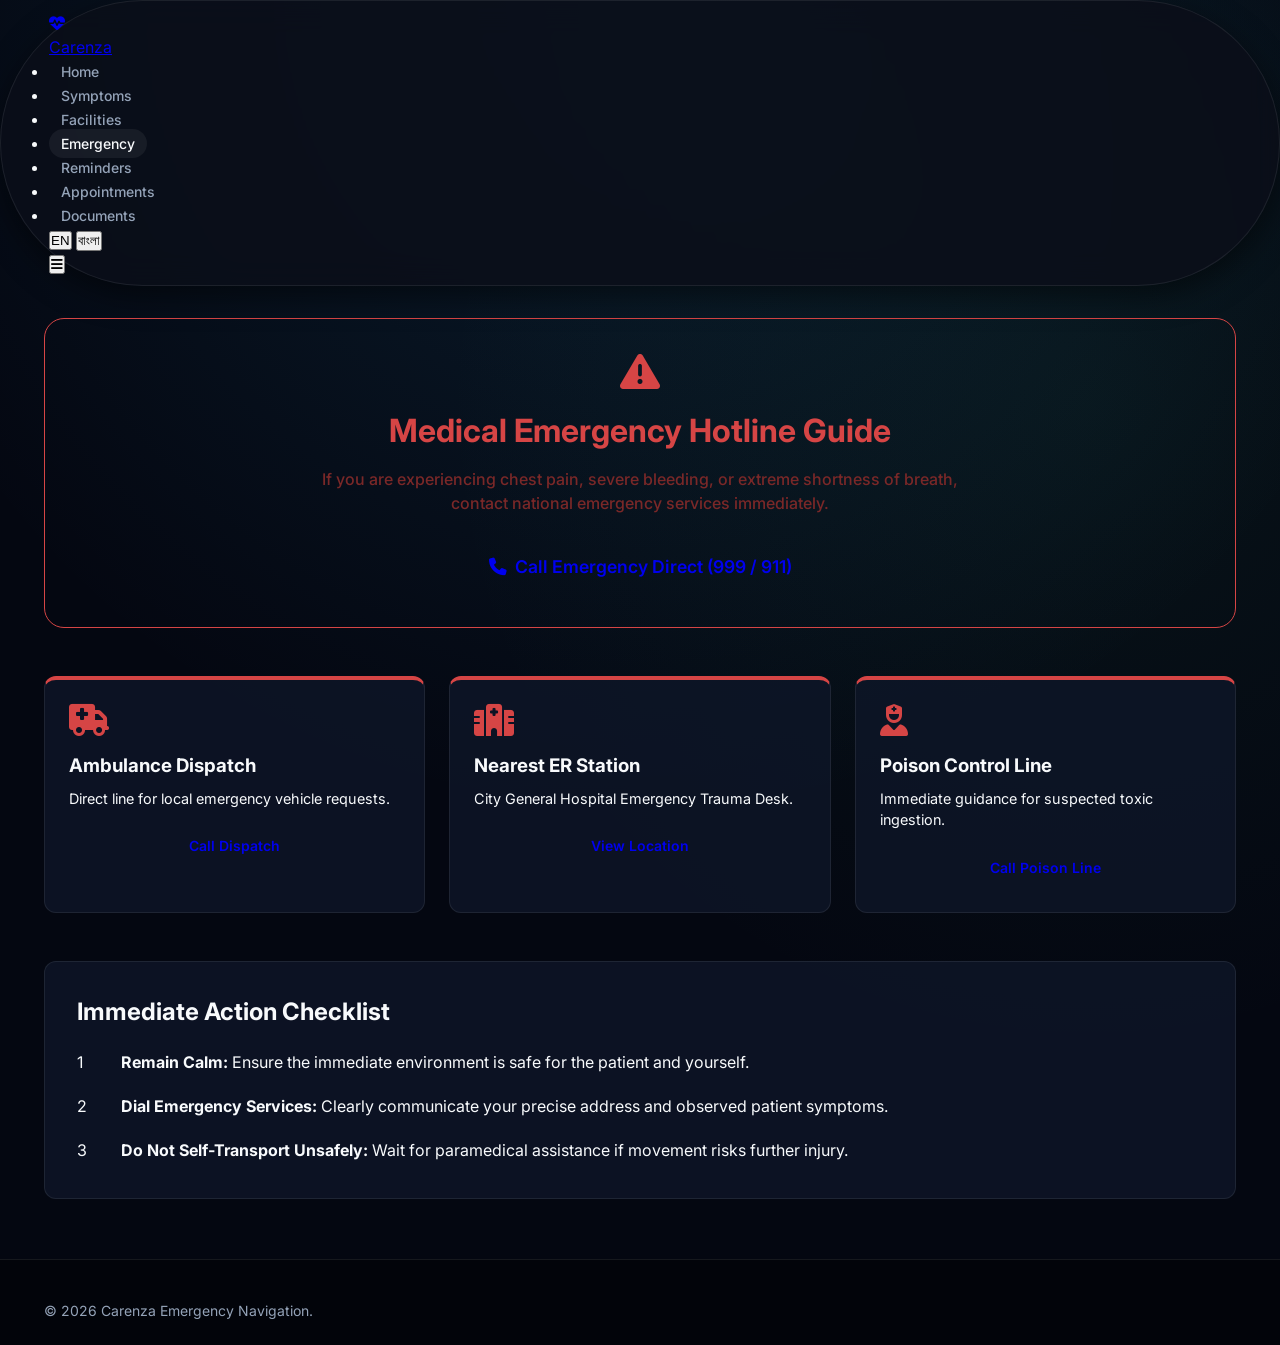
<file: emergency.html>
<!doctype html>
<html lang="en">
  <head>
    <meta charset="UTF-8" />
    <meta name="viewport" content="width=device-width, initial-scale=1.0" />
    <title>Emergency Navigation — Carenza</title>
    <link rel="preconnect" href="https://fonts.googleapis.com" />
    <link
      href="https://fonts.googleapis.com/css2?family=Inter:wght@400;500;600;700&display=swap"
      rel="stylesheet"
    />
    <link
      rel="stylesheet"
      href="https://cdnjs.cloudflare.com/ajax/libs/font-awesome/6.4.0/css/all.min.css"
    />
    <link rel="stylesheet" href="css/style.css" />
    <link rel="stylesheet" href="css/components.css" />
    <link rel="stylesheet" href="css/responsive.css" />
  </head>
  <body>
    <nav class="navbar">
      <div class="container nav-container">
        <a href="index.html" class="brand-logo">
          <div class="logo-icon"><i class="fa-solid fa-heart-pulse"></i></div>
          <span>Carenza</span>
        </a>

        <ul class="nav-links" id="navLinks">
          <li>
            <a href="index.html" class="nav-link" data-i18n="navHome">Home</a>
          </li>
          <li>
            <a href="symptoms.html" class="nav-link" data-i18n="navSymptoms"
              >Symptoms</a
            >
          </li>
          <li>
            <a href="facilities.html" class="nav-link" data-i18n="navFacilities"
              >Facilities</a
            >
          </li>
          <li>
            <a
              href="emergency.html"
              class="nav-link active"
              data-i18n="navEmergency"
              >Emergency</a
            >
          </li>
          <li>
            <a href="reminders.html" class="nav-link" data-i18n="navReminders"
              >Reminders</a
            >
          </li>
          <li>
            <a
              href="appointments.html"
              class="nav-link"
              data-i18n="navAppointments"
              >Appointments</a
            >
          </li>
          <li>
            <a href="documents.html" class="nav-link" data-i18n="navDocuments"
              >Documents</a
            >
          </li>
        </ul>

        <div class="nav-actions">
          <div class="lang-switch">
            <button class="lang-btn" data-lang="en">EN</button>
            <button class="lang-btn" data-lang="bn">বাংলা</button>
          </div>
          <button class="mobile-toggle" id="mobileMenuToggle">
            <i class="fa-solid fa-bars"></i>
          </button>
        </div>
      </div>
    </nav>

    <main class="section">
      <div class="container">
        <!-- High visibility banner -->
        <div
          style="
            background: var(--danger-light);
            border: 1px solid var(--danger);
            border-radius: var(--radius-lg);
            padding: 2rem;
            margin-bottom: 3rem;
            text-align: center;
          "
        >
          <i
            class="fa-solid fa-triangle-exclamation"
            style="font-size: 2.5rem; color: var(--danger); margin-bottom: 1rem"
          ></i>
          <h1 style="color: var(--danger); margin-bottom: 0.75rem">
            Medical Emergency Hotline Guide
          </h1>
          <p
            style="
              color: #7a2828;
              max-width: 650px;
              margin: 0 auto 1.5rem auto;
              font-weight: 500;
            "
          >
            If you are experiencing chest pain, severe bleeding, or extreme
            shortness of breath, contact national emergency services
            immediately.
          </p>
          <a
            href="tel:999"
            class="btn btn-danger"
            style="font-size: 1.1rem; padding: 0.85rem 2rem"
            ><i class="fa-solid fa-phone"></i> Call Emergency Direct (999 /
            911)</a
          >
        </div>

        <div
          style="
            display: grid;
            grid-template-columns: repeat(auto-fit, minmax(280px, 1fr));
            gap: 1.5rem;
            margin-bottom: 3rem;
          "
        >
          <div class="card" style="border-top: 4px solid var(--danger)">
            <i
              class="fa-solid fa-truck-medical"
              style="font-size: 2rem; color: var(--danger); margin-bottom: 1rem"
            ></i>
            <h3>Ambulance Dispatch</h3>
            <p
              style="font-size: 0.9rem; margin-top: 0.5rem; margin-bottom: 1rem"
            >
              Direct line for local emergency vehicle requests.
            </p>
            <a
              href="tel:999"
              class="btn btn-secondary btn-sm"
              style="width: 100%"
              >Call Dispatch</a
            >
          </div>

          <div class="card" style="border-top: 4px solid var(--danger)">
            <i
              class="fa-solid fa-hospital"
              style="font-size: 2rem; color: var(--danger); margin-bottom: 1rem"
            ></i>
            <h3>Nearest ER Station</h3>
            <p
              style="font-size: 0.9rem; margin-top: 0.5rem; margin-bottom: 1rem"
            >
              City General Hospital Emergency Trauma Desk.
            </p>
            <a
              href="facilities.html"
              class="btn btn-secondary btn-sm"
              style="width: 100%"
              >View Location</a
            >
          </div>

          <div class="card" style="border-top: 4px solid var(--danger)">
            <i
              class="fa-solid fa-user-nurse"
              style="font-size: 2rem; color: var(--danger); margin-bottom: 1rem"
            ></i>
            <h3>Poison Control Line</h3>
            <p
              style="font-size: 0.9rem; margin-top: 0.5rem; margin-bottom: 1rem"
            >
              Immediate guidance for suspected toxic ingestion.
            </p>
            <a
              href="tel:106"
              class="btn btn-secondary btn-sm"
              style="width: 100%"
              >Call Poison Line</a
            >
          </div>
        </div>

        <!-- Protocol Guidance -->
        <div class="card" style="padding: 2rem">
          <h2 style="margin-bottom: 1.25rem">Immediate Action Checklist</h2>
          <div style="display: flex; flex-direction: column; gap: 1rem">
            <div style="display: flex; gap: 1rem; align-items: flex-start">
              <span
                class="badge badge-danger"
                style="
                  border-radius: 50%;
                  width: 28px;
                  height: 28px;
                  justify-content: center;
                "
                >1</span
              >
              <p>
                <strong>Remain Calm:</strong> Ensure the immediate environment
                is safe for the patient and yourself.
              </p>
            </div>
            <div style="display: flex; gap: 1rem; align-items: flex-start">
              <span
                class="badge badge-danger"
                style="
                  border-radius: 50%;
                  width: 28px;
                  height: 28px;
                  justify-content: center;
                "
                >2</span
              >
              <p>
                <strong>Dial Emergency Services:</strong> Clearly communicate
                your precise address and observed patient symptoms.
              </p>
            </div>
            <div style="display: flex; gap: 1rem; align-items: flex-start">
              <span
                class="badge badge-danger"
                style="
                  border-radius: 50%;
                  width: 28px;
                  height: 28px;
                  justify-content: center;
                "
                >3</span
              >
              <p>
                <strong>Do Not Self-Transport Unsafely:</strong> Wait for
                paramedical assistance if movement risks further injury.
              </p>
            </div>
          </div>
        </div>
      </div>
    </main>

    <footer class="footer">
      <div class="container">
        <div class="footer-bottom" style="border-top: none; padding-top: 0">
          <span>&copy; 2026 Carenza Emergency Navigation.</span>
        </div>
      </div>
    </footer>

    <script src="js/translations.js"></script>
    <script src="js/main.js"></script>
  </body>
</html>
</file>
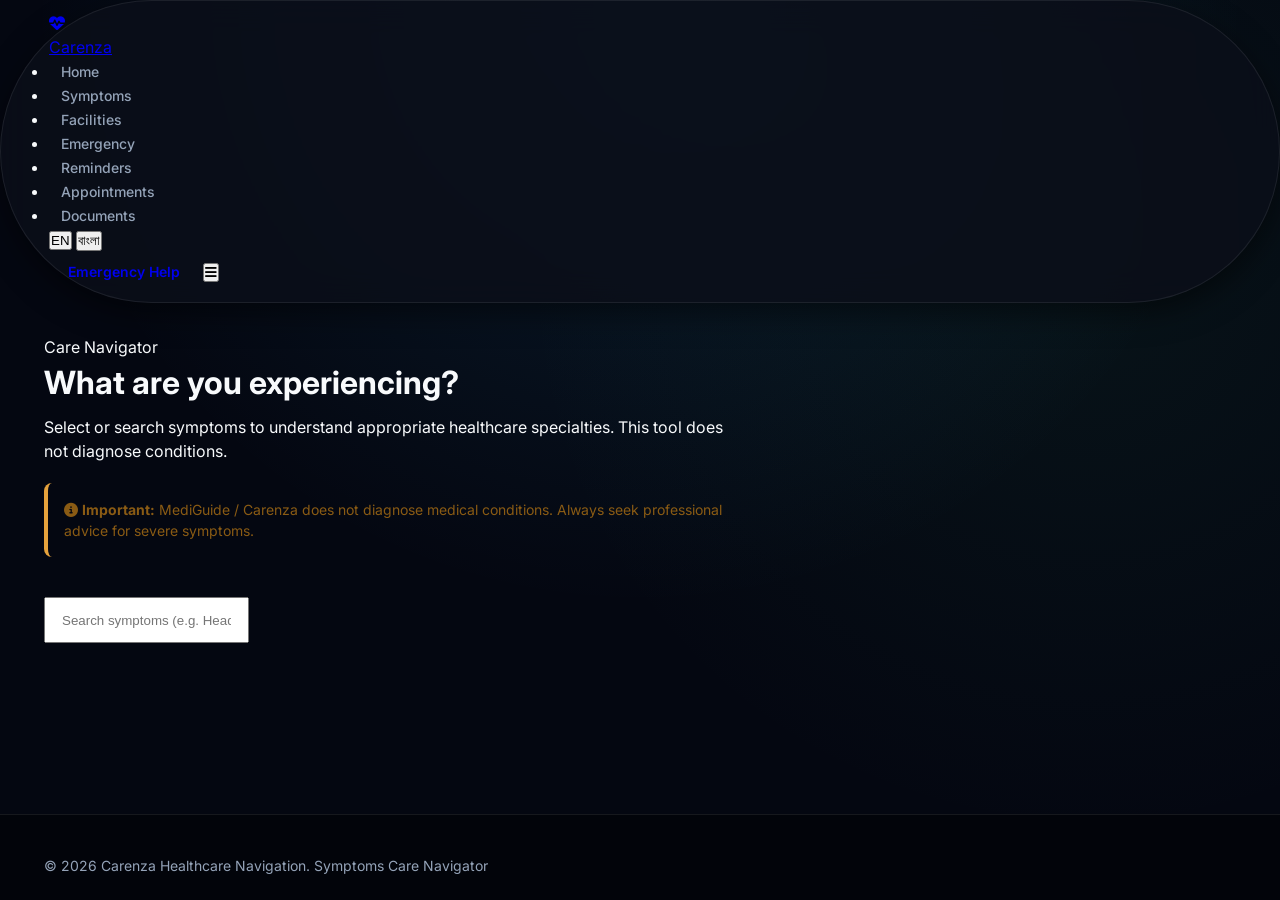
<file: symptoms.html>
<!doctype html>
<html lang="en">
  <head>
    <meta charset="UTF-8" />
    <meta name="viewport" content="width=device-width, initial-scale=1.0" />
    <title>Symptoms Navigator — Carenza</title>
    <link rel="preconnect" href="https://fonts.googleapis.com" />
    <link
      href="https://fonts.googleapis.com/css2?family=Inter:wght@400;500;600;700&display=swap"
      rel="stylesheet"
    />
    <link
      rel="stylesheet"
      href="https://cdnjs.cloudflare.com/ajax/libs/font-awesome/6.4.0/css/all.min.css"
    />
    <link rel="stylesheet" href="css/style.css" />
    <link rel="stylesheet" href="css/components.css" />
    <link rel="stylesheet" href="css/responsive.css" />
  </head>
  <body>
    <nav class="navbar">
      <div class="container nav-container">
        <a href="index.html" class="brand-logo">
          <div class="logo-icon"><i class="fa-solid fa-heart-pulse"></i></div>
          <span>Carenza</span>
        </a>

        <ul class="nav-links" id="navLinks">
          <li>
            <a href="index.html" class="nav-link" data-i18n="navHome">Home</a>
          </li>
          <li>
            <a href="symptoms.html" class="nav-link" data-i18n="navSymptoms"
              >Symptoms</a
            >
          </li>
          <li>
            <a href="facilities.html" class="nav-link" data-i18n="navFacilities"
              >Facilities</a
            >
          </li>
          <li>
            <a href="emergency.html" class="nav-link" data-i18n="navEmergency"
              >Emergency</a
            >
          </li>
          <li>
            <a href="reminders.html" class="nav-link" data-i18n="navReminders"
              >Reminders</a
            >
          </li>
          <li>
            <a
              href="appointments.html"
              class="nav-link"
              data-i18n="navAppointments"
              >Appointments</a
            >
          </li>
          <li>
            <a href="documents.html" class="nav-link" data-i18n="navDocuments"
              >Documents</a
            >
          </li>
        </ul>

        <div class="nav-actions">
          <div class="lang-switch">
            <button class="lang-btn" data-lang="en">EN</button>
            <button class="lang-btn" data-lang="bn">বাংলা</button>
          </div>
          <a
            href="emergency.html"
            class="btn btn-danger btn-sm btn-emergency-nav"
            data-i18n="emergencyHelp"
            >Emergency Help</a
          >
          <button class="mobile-toggle" id="mobileMenuToggle">
            <i class="fa-solid fa-bars"></i>
          </button>
        </div>
      </div>
    </nav>

    <main class="section">
      <div class="container">
        <div style="max-width: 700px; margin-bottom: 2.5rem">
          <span class="badge badge-primary" style="margin-bottom: 0.5rem"
            >Care Navigator</span
          >
          <h1>What are you experiencing?</h1>
          <p style="margin-top: 0.5rem">
            Select or search symptoms to understand appropriate healthcare
            specialties. This tool does not diagnose conditions.
          </p>

          <div
            style="
              background: var(--warning-light);
              border-left: 4px solid var(--warning);
              padding: 1rem;
              border-radius: var(--radius-sm);
              margin-top: 1.25rem;
            "
          >
            <p style="font-size: 0.875rem; color: #8a5b14; margin: 0">
              <i class="fa-solid fa-circle-info"></i>
              <strong>Important:</strong> MediGuide / Carenza does not diagnose
              medical conditions. Always seek professional advice for severe
              symptoms.
            </p>
          </div>
        </div>

        <!-- Controls -->
        <div
          style="
            margin-bottom: 2rem;
            display: flex;
            flex-direction: column;
            gap: 1rem;
          "
        >
          <div class="form-group" style="margin-bottom: 0">
            <input
              type="text"
              id="symptomSearch"
              class="form-control"
              placeholder="Search symptoms (e.g. Headache, Fever, Rash)..."
              style="padding: 0.85rem 1rem"
            />
          </div>

          <div
            id="categoryFilters"
            style="display: flex; gap: 0.5rem; flex-wrap: wrap"
          >
            <!-- Category Chips dynamically inserted here -->
          </div>
        </div>

        <!-- Symptoms Grid -->
        <div
          id="symptomsGrid"
          style="
            display: grid;
            grid-template-columns: repeat(auto-fill, minmax(320px, 1fr));
            gap: 1.5rem;
          "
        >
          <!-- Dynamically rendered -->
        </div>
      </div>
    </main>

    <footer class="footer">
      <div class="container">
        <div class="footer-bottom" style="border-top: none; padding-top: 0">
          <span>&copy; 2026 Carenza Healthcare Navigation.</span>
          <span>Symptoms Care Navigator</span>
        </div>
      </div>
    </footer>

    <script src="js/translations.js"></script>
    <script src="js/main.js"></script>
    <script src="js/symptoms.js"></script>
  </body>
</html>
</file>
<file: css/style.css>
/* Core Design Tokens & Palette */
:root {
  --bg-dark: #040711;
  --bg-surface: #0b0f19;
  --bg-card: rgba(15, 23, 42, 0.75);
  --bg-card-hover: rgba(30, 41, 59, 0.8);
  --bg-input: #0f172a;
  
  --border-color: rgba(255, 255, 255, 0.08);
  --border-focus: rgba(56, 189, 248, 0.4);
  --border-glow: rgba(54, 179, 126, 0.25);

  --primary: #38bdf8;
  --primary-hover: #0284c7;
  --accent: #36B37E;
  --accent-light: rgba(54, 179, 126, 0.15);

  --text-main: #f8fafc;
  --text-secondary: #94a3b8;
  --text-dim: #64748b;

  --danger: #D64545;
  --danger-bg: rgba(214, 69, 69, 0.15);
  --warning: #E6A23C;

  --radius-sm: 8px;
  --radius-md: 12px;
  --radius-lg: 20px;
  --radius-pill: 9999px;

  --font-family: 'Inter', -apple-system, BlinkMacSystemFont, "Segoe UI", Roboto, sans-serif;
  --shadow-glow: 0 0 35px rgba(56, 189, 248, 0.12);
}

/* Base Reset */
* { box-sizing: border-box; margin: 0; padding: 0; }
html { scroll-behavior: smooth; }
body {
  background-color: var(--bg-dark);
  color: var(--text-main);
  font-family: var(--font-family);
  line-height: 1.5;
  min-height: 100vh;
  display: flex;
  flex-direction: column;
  overflow-x: hidden;
  background-image: 
    radial-gradient(circle at 50% 0%, rgba(56, 189, 248, 0.12) 0%, transparent 55%),
    radial-gradient(circle at 85% 30%, rgba(54, 179, 126, 0.07) 0%, transparent 45%);
}

.container {
  width: 100%;
  max-width: 1240px;
  margin: 0 auto;
  padding: 0 24px;
}
.hidden { display: none !important; }
main { flex: 1; margin-top: 32px; padding-bottom: 60px; }
</file>
<file: css/components.css>
/* Navigation Header */
header {
  position: sticky;
  top: 16px;
  z-index: 1000;
  padding: 0 16px;
}
.navbar {
  background: rgba(11, 15, 25, 0.85);
  backdrop-filter: blur(16px);
  -webkit-backdrop-filter: blur(16px);
  border: 1px solid var(--border-color);
  border-radius: var(--radius-pill);
  display: flex;
  align-items: center;
  justify-content: space-between;
  padding: 10px 24px;
  box-shadow: 0 10px 30px rgba(0, 0, 0, 0.5);
}
.brand {
  display: flex;
  align-items: center;
  gap: 10px;
  text-decoration: none;
  color: var(--text-main);
  font-weight: 700;
  font-size: 1.2rem;
}
.nav-menu {
  display: flex;
  align-items: center;
  gap: 20px;
  list-style: none;
}
.nav-link {
  color: var(--text-secondary);
  text-decoration: none;
  font-size: 0.875rem;
  font-weight: 500;
  padding: 6px 12px;
  border-radius: var(--radius-pill);
  transition: all 0.2s ease;
}
.nav-link:hover, .nav-link.active {
  color: var(--text-main);
  background: rgba(255, 255, 255, 0.06);
}

/* Buttons */
.btn {
  display: inline-flex;
  align-items: center;
  justify-content: center;
  gap: 8px;
  padding: 9px 18px;
  border-radius: var(--radius-pill);
  font-size: 0.875rem;
  font-weight: 600;
  cursor: pointer;
  border: 1px solid transparent;
  transition: all 0.2s ease;
  text-decoration: none;
}
.btn-light { background: #ffffff; color: #040711; }
.btn-light:hover { background: #e2e8f0; }
.btn-outline { background: transparent; border-color: var(--border-color); color: var(--text-main); }
.btn-emergency { background: var(--danger-bg); color: #ef4444; border-color: rgba(239, 68, 68, 0.3); }
.btn-emergency:hover { background: var(--danger); color: #ffffff; }

.lang-toggle {
  background: rgba(255, 255, 255, 0.05);
  border: 1px solid var(--border-color);
  color: var(--text-secondary);
  padding: 6px 12px;
  border-radius: var(--radius-pill);
  font-size: 0.8rem;
  cursor: pointer;
  font-weight: 600;
}

/* Hero Section */
.hero-section { text-align: center; padding: 60px 0 40px; }
.hero-badge {
  display: inline-flex;
  align-items: center;
  gap: 6px;
  background: rgba(56, 189, 248, 0.08);
  border: 1px solid rgba(56, 189, 248, 0.2);
  color: var(--primary);
  padding: 6px 16px;
  border-radius: var(--radius-pill);
  font-size: 0.825rem;
  font-weight: 600;
  margin-bottom: 24px;
}
.hero-title {
  font-size: 3.75rem;
  font-weight: 700;
  line-height: 1.1;
  margin-bottom: 20px;
}
.hero-title span {
  background: linear-gradient(135deg, #38bdf8 0%, #36B37E 100%);
  -webkit-background-clip: text;
  -webkit-text-fill-color: transparent;
}
.hero-subtitle { max-width: 680px; margin: 0 auto 32px; color: var(--text-secondary); font-size: 1.1rem; }

.hero-search-box {
  display: flex;
  align-items: center;
  max-width: 520px;
  margin: 0 auto 16px;
  background: var(--bg-input);
  border: 1px solid var(--border-color);
  border-radius: var(--radius-pill);
  padding: 6px 8px 6px 20px;
}
.hero-search-box input { flex: 1; background: transparent; border: none; outline: none; color: var(--text-main); }

/* Dashboard Mockup */
.dashboard-preview-wrapper {
  margin-top: 56px;
  background: var(--bg-card);
  border: 1px solid var(--border-color);
  border-radius: var(--radius-lg);
  padding: 16px;
  backdrop-filter: blur(12px);
  text-align: left;
}
.dash-top-bar { display: flex; justify-content: space-between; padding: 8px 16px 16px; border-bottom: 1px solid var(--border-color); }
.dash-body { display: grid; grid-template-columns: 210px 1fr; gap: 20px; margin-top: 16px; }
.dash-sidebar { border-right: 1px solid var(--border-color); padding-right: 16px; }
.dash-nav-item { display: flex; align-items: center; gap: 10px; padding: 10px 12px; color: var(--text-secondary); border-radius: var(--radius-sm); text-decoration: none; font-size: 0.85rem; margin-bottom: 4px; }
.dash-nav-item.active { background: rgba(255, 255, 255, 0.06); color: var(--text-main); }
.dash-cards-grid { display: grid; grid-template-columns: repeat(4, 1fr); gap: 16px; }
.stat-card { background: var(--bg-surface); border: 1px solid var(--border-color); border-radius: var(--radius-md); padding: 16px; }
.stat-card-title { font-size: 0.8rem; color: var(--text-secondary); }
.stat-card-val { font-size: 1.5rem; font-weight: 700; margin: 6px 0; }
.stat-badge { font-size: 0.75rem; padding: 2px 6px; border-radius: 4px; display: inline-flex; gap: 4px; }
.stat-badge.up { background: rgba(54, 179, 126, 0.15); color: #36B37E; }
.stat-badge.down { background: rgba(214, 69, 69, 0.15); color: #ef4444; }

/* Grid Layouts & Cards */
.grid-3 { display: grid; grid-template-columns: repeat(3, 1fr); gap: 20px; }
.grid-4 { display: grid; grid-template-columns: repeat(4, 1fr); gap: 20px; }
.card { background: var(--bg-card); border: 1px solid var(--border-color); border-radius: var(--radius-md); padding: 24px; }
.card-icon { width: 44px; height: 44px; border-radius: 10px; background: rgba(56, 189, 248, 0.1); color: var(--primary); display: flex; align-items: center; justify-content: center; margin-bottom: 16px; }

/* Modules Specifics */
.symptoms-layout { display: grid; grid-template-columns: 280px 1fr; gap: 24px; margin-top: 24px; }
.category-btn { display: flex; justify-content: space-between; align-items: center; padding: 12px 16px; background: var(--bg-surface); border: 1px solid var(--border-color); border-radius: var(--radius-sm); color: var(--text-secondary); cursor: pointer; width: 100%; text-align: left; margin-bottom: 6px; }
.category-btn.active { background: rgba(56, 189, 248, 0.1); border-color: var(--primary); color: var(--text-main); }
.symptom-card { background: var(--bg-card); border: 1px solid var(--border-color); border-radius: var(--radius-md); padding: 20px; margin-bottom: 16px; }
.care-tag { background: rgba(54, 179, 126, 0.15); color: #36B37E; font-size: 0.775rem; font-weight: 600; padding: 4px 10px; border-radius: var(--radius-pill); }

.facilities-filter-bar { display: grid; grid-template-columns: 2fr 1fr 1fr 1fr; gap: 12px; margin-bottom: 24px; }
.form-input, .form-select { width: 100%; background: var(--bg-input); border: 1px solid var(--border-color); border-radius: var(--radius-sm); padding: 10px 14px; color: var(--text-main); outline: none; }
.facilities-grid-container { display: grid; grid-template-columns: 1fr 340px; gap: 24px; }
.facility-card { background: var(--bg-card); border: 1px solid var(--border-color); border-radius: var(--radius-md); padding: 20px; margin-bottom: 16px; display: flex; justify-content: space-between; }
.mock-map { background: var(--bg-surface); border: 1px solid var(--border-color); border-radius: var(--radius-md); height: 480px; display: flex; flex-direction: column; align-items: center; justify-content: center; }

/* Modals & Emergency */
.modal-overlay { position: fixed; top: 0; left: 0; width: 100%; height: 100%; background: rgba(4, 7, 17, 0.85); backdrop-filter: blur(8px); z-index: 2000; display: flex; align-items: center; justify-content: center; }
.modal-content { background: var(--bg-surface); border: 1px solid var(--border-color); border-radius: var(--radius-lg); width: 100%; max-width: 540px; padding: 28px; position: relative; }
.modal-close { position: absolute; top: 18px; right: 18px; background: none; border: none; color: var(--text-secondary); font-size: 1.2rem; cursor: pointer; }

.emergency-banner { background: var(--danger-bg); border: 1px solid rgba(214, 69, 69, 0.4); border-radius: var(--radius-md); padding: 24px; text-align: center; margin-bottom: 32px; }
.checklist-step { display: flex; gap: 16px; margin-bottom: 16px; background: var(--bg-card); padding: 16px; border-radius: var(--radius-sm); border: 1px solid var(--border-color); }
.step-number { width: 32px; height: 32px; border-radius: 50%; background: var(--primary); color: var(--bg-dark); font-weight: 700; display: flex; align-items: center; justify-content: center; }

.progress-bar-bg { width: 100%; height: 8px; background: var(--bg-input); border-radius: var(--radius-pill); overflow: hidden; margin: 12px 0 24px; }
.progress-bar-fill { height: 100%; background: linear-gradient(90deg, #36B37E, #38bdf8); width: 0%; transition: width 0.3s; }
.wizard-steps { display: flex; justify-content: space-between; margin-bottom: 32px; border-bottom: 1px solid var(--border-color); padding-bottom: 16px; }
.step-item.active { color: var(--primary); font-weight: 700; }

footer { border-top: 1px solid var(--border-color); background: #02040a; padding: 40px 0 24px; margin-top: auto; font-size: 0.875rem; color: var(--text-secondary); }
.footer-grid { display: grid; grid-template-columns: 2fr 1fr 1fr 1fr; gap: 32px; }
.footer-links { list-style: none; display: flex; flex-direction: column; gap: 8px; }
.footer-links a { color: var(--text-secondary); text-decoration: none; }
</file>
<file: css/responsive.css>
@media (max-width: 900px) {
  .hero-title { font-size: 2.5rem; }
  .dash-body { grid-template-columns: 1fr; }
  .dash-sidebar { display: none; }
  .dash-cards-grid { grid-template-columns: repeat(2, 1fr); }
  .grid-3, .grid-4 { grid-template-columns: 1fr; }
  .symptoms-layout, .facilities-grid-container { grid-template-columns: 1fr; }
  .facilities-filter-bar { grid-template-columns: 1fr; }
  .mock-map { display: none; }
  .nav-menu { display: none; }
  .footer-grid { grid-template-columns: 1fr 1fr; }
}
</file>
